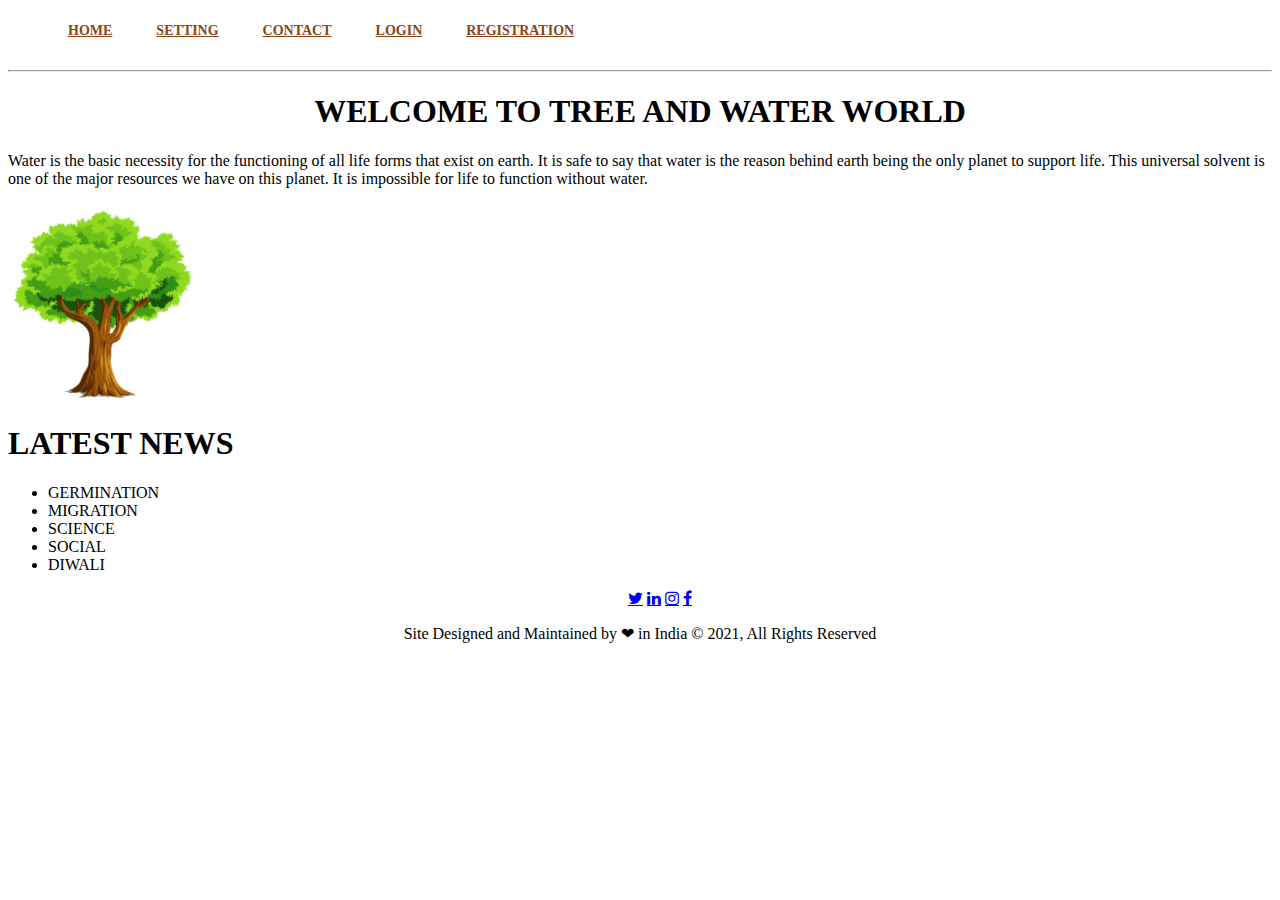
<file: index.html>
<html>
<head>
    <link rel="stylesheet" href="style.css">
    <link rel="stylesheet" href="https://cdnjs.cloudflare.com/ajax/libs/font-awesome/4.7.0/css/font-awesome.min.css">
</head>
<body>
<div>
<ul class="nav-bar">
<li ><a href="">HOME </a> </li>
<li ><a href="">SETTING </a> </li>
<li ><a href="">CONTACT </a> </li>
<li ><a href="">LOGIN </a> </li>
<li ><a href="">REGISTRATION </a> </li>

</ul>
</div>
<hr> 
<center><h1>WELCOME TO TREE AND WATER WORLD</h1>
</center>
<P>
 Water is the basic necessity for the functioning of all life forms that exist on earth. It is safe to say that water is the reason behind earth being the only planet to support life. This universal solvent is one of the major resources we have on this planet. It is impossible for life to function without water.
</P>
<img src="tree.png" height="200">
<h1>LATEST NEWS</h1>
<ul>
<LI>GERMINATION</LI>
<LI>MIGRATION</LI>
<LI>SCIENCE</LI>
<LI>SOCIAL</LI>
<LI>DIWALI</LI>
</ul>
<footer>
<div class="container">
 <center><p><ul><a href="#" class="w3-xlarge fa fa-twitter"></a>

        <a href="#" class="w3-xlarge fa fa-linkedin"></a>
        
        <a href="#" class="w3-xlargev fa fa-instagram"></a>
        
        <a href="#" class="w3-xlarge fa fa-facebook"></a>
        
        </ul>
        
        Site Designed and Maintained by &#10084; in India &#169 2021,
        
        All Rights Reserved </center></p>











</div>





</footer>











</body>
</html>
</file>
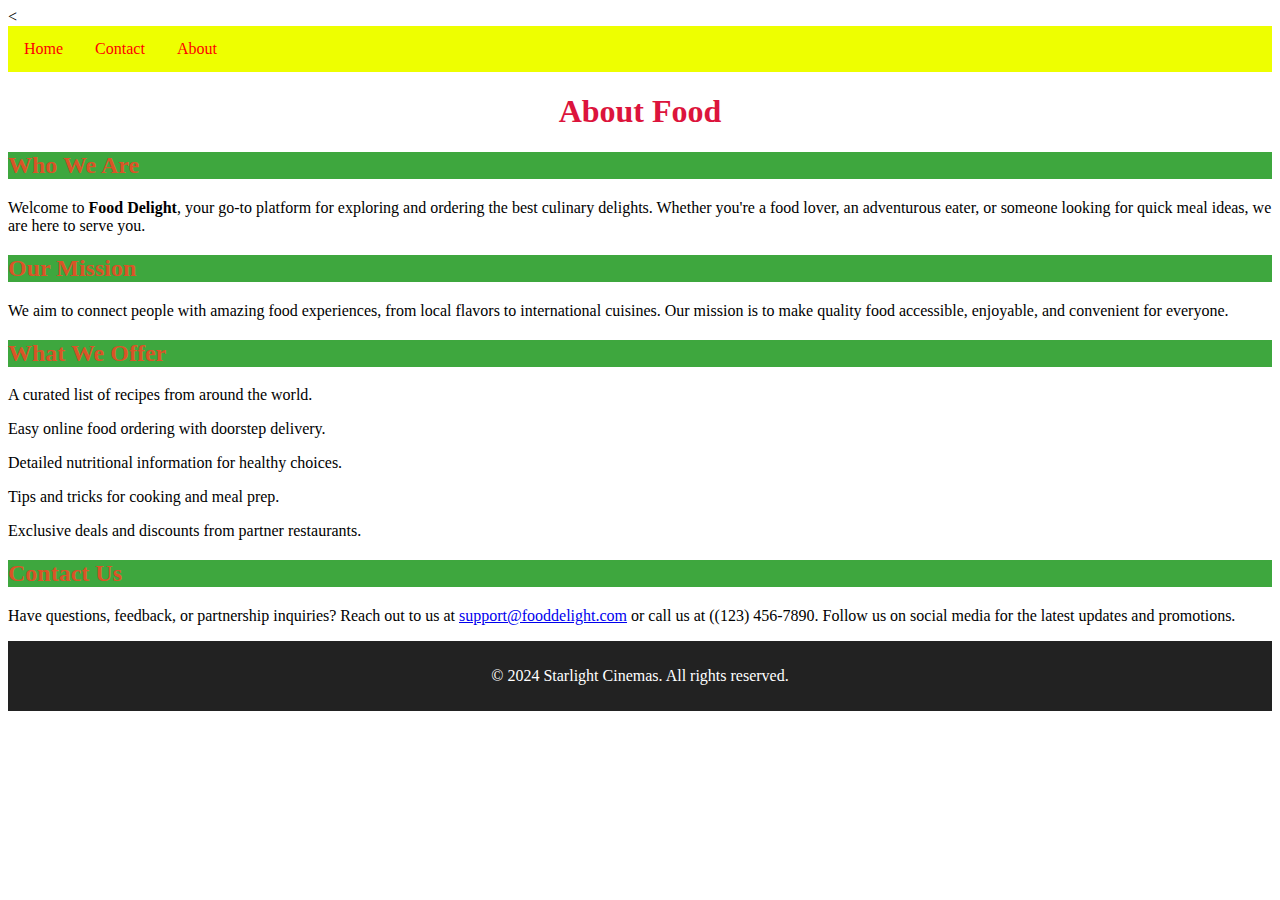
<file: about.html>
<<html>
    <head>
    <style>
 ul {
                list-style-type: none;    
                margin: 0;    
                padding: 0;    
                overflow: hidden;    
                background-color: #eeff00;    
                }    
                li {    
                float: left;    
                }    
                li a {    
                display: block;    
                color:red;
                text-align: center;    
                padding: 14px 16px;    
                text-decoration: none;    
                }    
                li a:hover {    
                background-color: #0026ff;
                }
                h2{  

                color: rgb(218, 84, 39);
                 background-color: rgb(62, 167, 62);
                }

                

                footer {

background-color: #222;
color: #fff;
text-align: center;
padding: 10px;
position: relative;
}
















    </style>
    </head>
    <body>
    
        <ul>

            <li><a class="active" href="Home.html">Home</a></li>              
            <li><a href="cntact.html">Contact</a></li>
            <li><a href="about.html">About</a></li>
            </ul>       
<h1 style="color: crimson;"><center>About Food</center></h1>
<main>
    <div class="about-section">
    <h2 >Who We Are</h2>
    <p>Welcome to <strong>Food Delight</strong>, your go-to platform for exploring and ordering the best culinary delights. Whether you're a food lover, an adventurous eater, or someone looking for quick meal ideas, we are here to serve you.</p>
    </div>
    <div class="about-section">
    <h2>Our Mission</h2>
    <p>We aim to connect people with amazing food experiences, from local flavors to international cuisines. Our mission is to make quality food accessible, enjoyable, and convenient for everyone.</p>
    </div>
    <div class="about-section">
    <h2>What We Offer</h2>
    
    <p>A curated list of recipes from around the world.</li>
    <p>Easy online food ordering with doorstep delivery.</li>
    <p>Detailed nutritional information for healthy choices.</li>
    <p>Tips and tricks for cooking and meal prep.</li>
    <p>Exclusive deals and discounts from partner restaurants.</li>
    
    </div>
    <div class="about-section">
    <h2>Contact Us</h2>
    <p>Have questions, feedback, or partnership inquiries? Reach out to us at <a href="mailto:support@fooddelight.com">support@fooddelight.com</a> or call us at ((123) 456-7890. Follow us on social media for the latest updates and promotions.</p>
</div>
</main>

<footer>
    <p>&copy; 2024 Starlight Cinemas. All rights reserved.</p>
    </footer>




    


















    
    
    </body>
    
    </html>
</file>
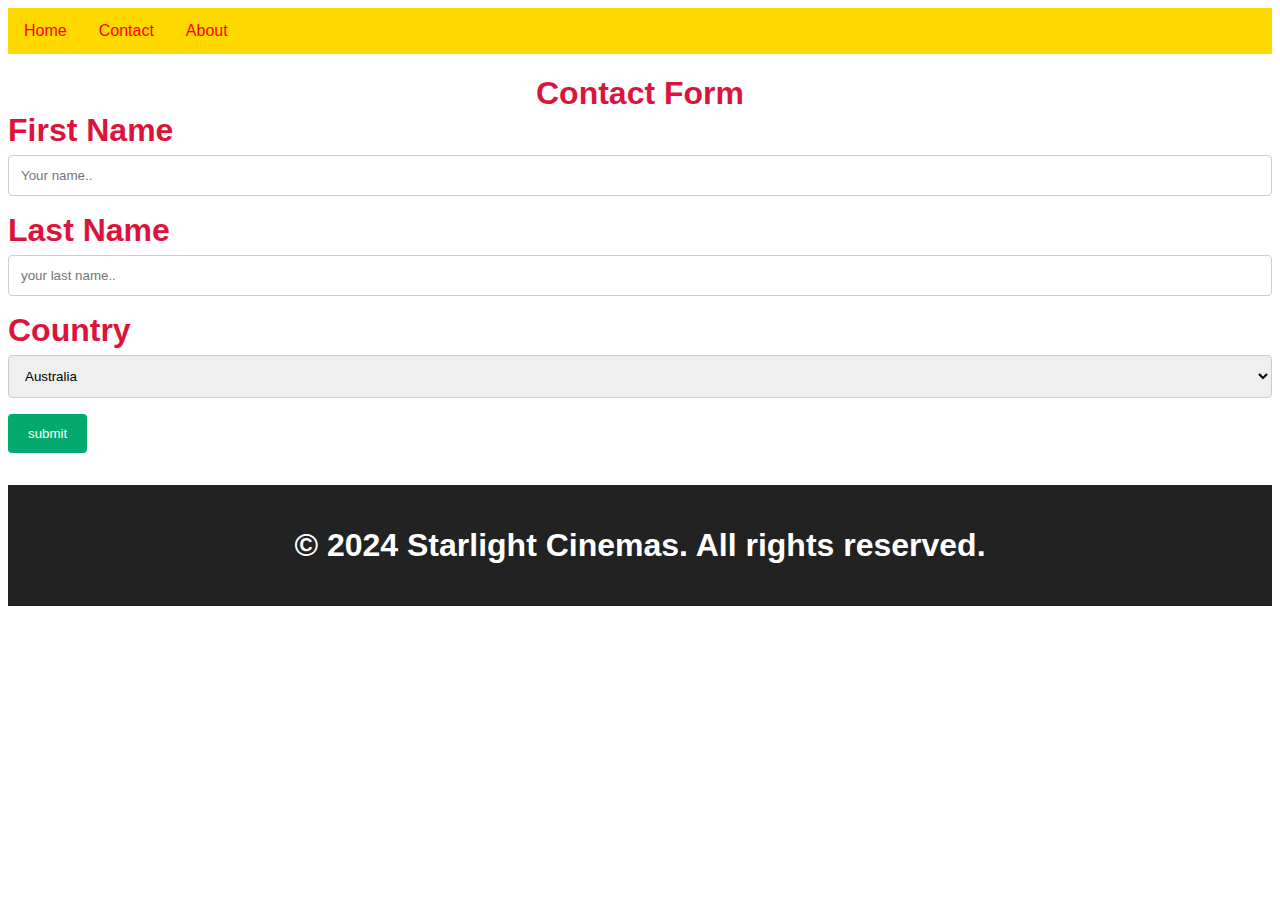
<file: cntact.html>
<html>
<head>
<style>
 ul {
            list-style-type: none;    
            margin: 0;    
            padding: 0;    
            overflow: hidden;    
            background-color: #ffd900;    
            }    
            li {    
            float: left;    
            }    
            li a {    
            display: block;    
            color: red;    
            text-align: center;    
            padding: 14px 16px;    
            text-decoration: none;    
            }    
            li a:hover {    
            background-color: #0400ff;
            }

            body {font-family: Arial, Helvetica, sans-serif;}

* {box-sizing: border-box;}
input[type=text], select, textarea {
width: 100%;
padding: 12px;
border: 1px solid #ccc;
border-radius: 4px;
box-sizing: border-box;
margin-top: 6px;
margin-bottom: 16px;
resize: vertical;
}
input[type=submit] {
background-color: #04AA6D;
color: white;
padding: 12px 20px;
border: none;
border-radius: 4px;
cursor: pointer;
}
input[type=submit]:hover {
background-color: #45a049;
}
container {
border-radius: 5px;
background-color: #f2f2f2;
padding: 20px;
}

footer {

background-color: #222;
color: #fff;
text-align: center;
padding: 10px;
position: relative;
}





</style>
</head>
<body>

    <ul>

        <li><a class="active" href="Home.html">Home</a></li>       
        <li><a href="cntact.html">Contact</a></li>        
        <li><a href="about.html">About</a></li>
        </ul>    
<h1 style="color: crimson;"><center>Contact Form </center>
<div class="container">
<form>
    First Name
    <input type="text" id="fname" name="firstname" placeholder="Your name..">
    Last Name
    <input type="text" id="lname"  name="lastname" placeholder="your last name..">   
<label for="country">Country</label>
<select id="country" name="country">
<option value="australia">Australia</option>
<option value="canada">Canada</option>
<option value="usa">USA</option>
<option value="india">India</option>
<option value="london">London</option>
<option value="germany">Germany</option>
<option value="paris">paris</option>
<option value="malasia">Malasia</option>
<option value="scotland">scotland</option>
<option value="nepal">Nepal</option>
<option value="netherlands">Netherlands</option>
<option value="italy"> Italy</option>

<label for="subject">Subject</label>

<textarea id="subject" name="subject" placeholder="Write something.." style="height:200px"></textarea>
<input type="submit" value="submit">

</select>
</form>
</div>

<footer>
    <p>&copy; 2024 Starlight Cinemas. All rights reserved.</p>
    </footer>
























</body>

</html>
</file>
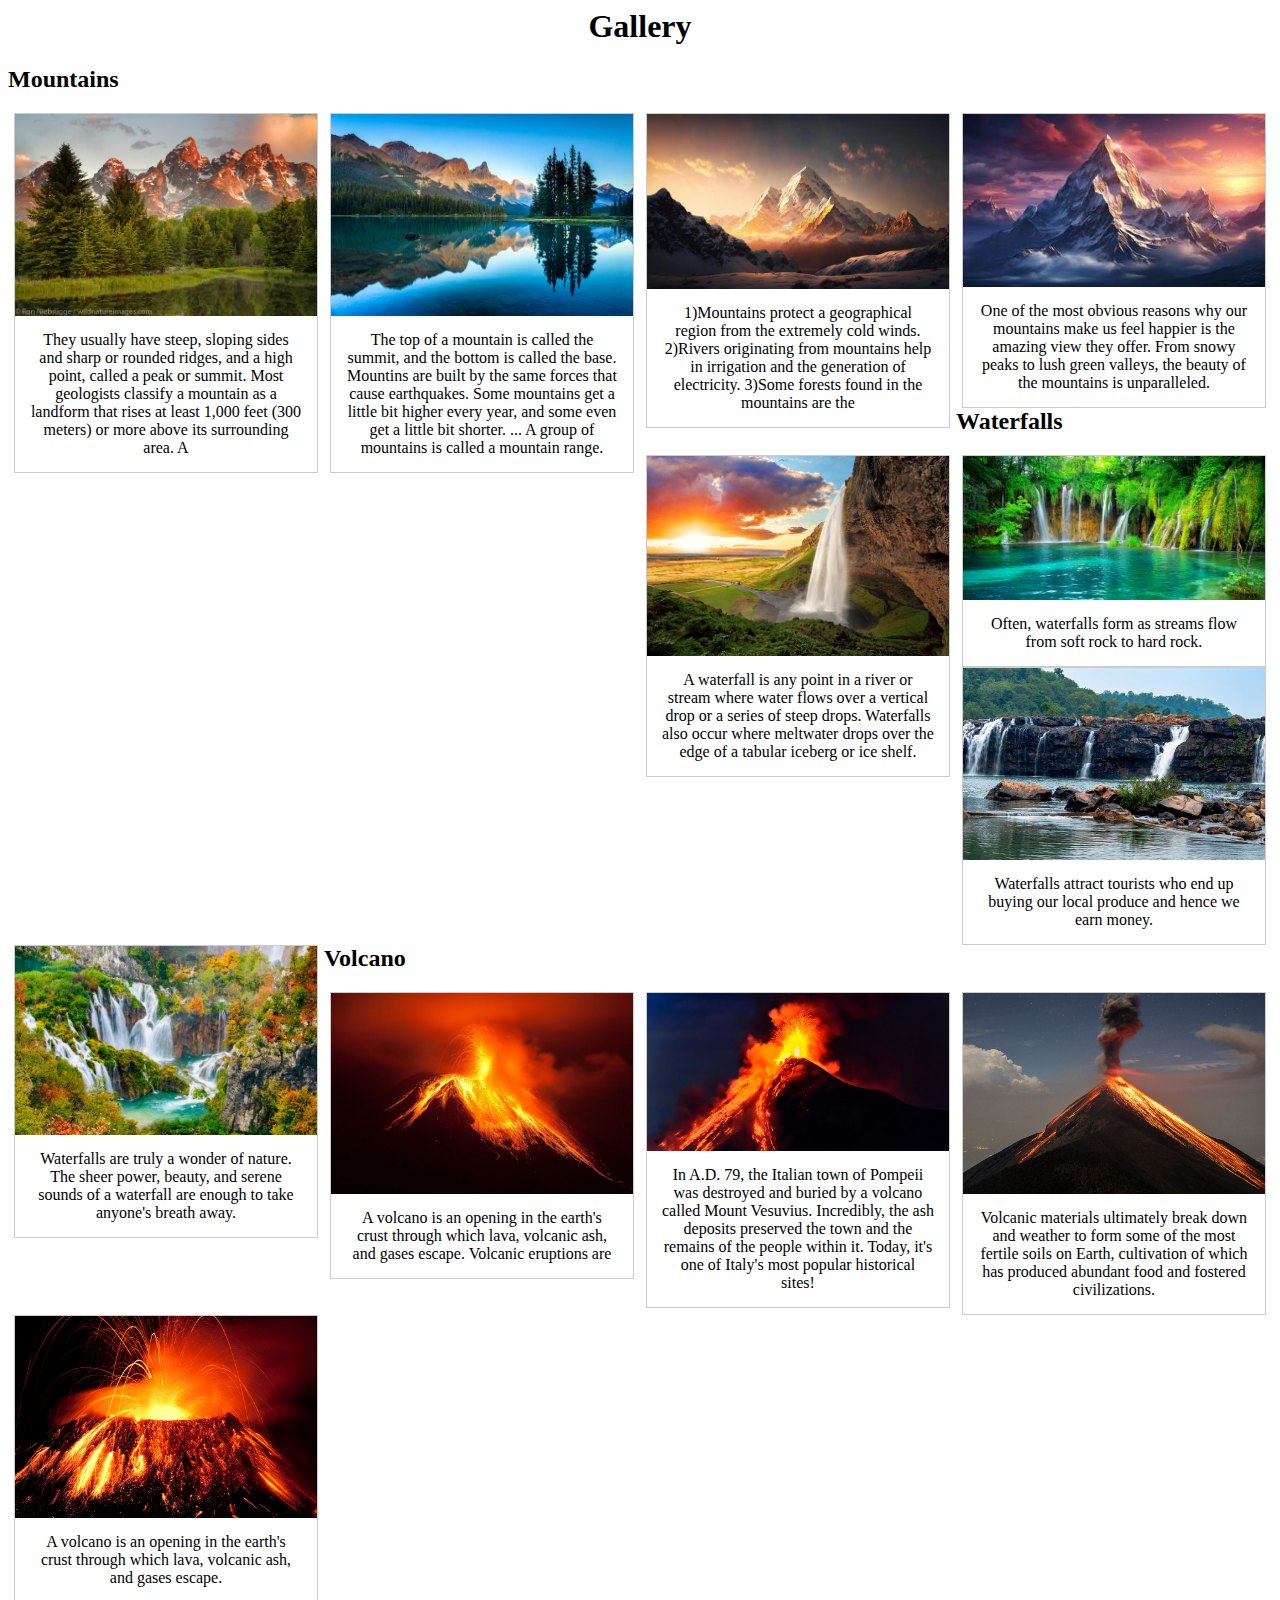
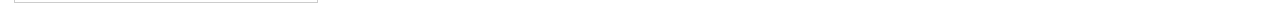
<file: gallery.html>
<html>
<head>
    <style>

        div.gallery {
        
        border: 1px solid #ccc;
        
        }
        
        div.gallery:hover {
        
        border: 1px solid #777;
        
        }
        
        div.gallery img {
        
        width: 100%;
        
        height: auto;
        
        }
        
        div.desc {
        
        padding: 15px;
        
        text-align: center;
        
        }
        
        * {
        
        box-sizing: border-box;
        
        }
        
        .responsive {
        
        padding: 0 6px;

        float: left;

width: 24.99999%;

}

@media only screen and (max-width: 700px) {

.responsive {

width: 49.99999%;

margin: 6px 0;

}

}

@media only screen and (max-width: 500px) {

.responsive {

width: 100%;

}

}

.clearfix:after {

content: "";

display: table;

clear: both;

}

</style>
















</head>
<body>

<h1><center>Gallery</center></h1>
<h2>Mountains</h2>
<div class="responsive">
    <div class="gallery">
    <a target="_blank" href="mt.jpg">
    <img src="mt.jpg" width="600" height="400">
    </a>
    <div class="desc">They usually have steep, sloping sides and sharp or rounded ridges, and a high point, called a peak or summit. Most geologists classify a mountain as a landform that rises at least 1,000 feet (300 meters) or more above its surrounding area. A</div>
    
    </div>
    </div>

    <div class="responsive">
        <div class="gallery">
        <a target="_blank" href="mt2.jpg">
        <img src="mt2.jpg" width="600" height="400">
        </a>
        <div class="desc">The top of a mountain is called the summit, and the bottom is called the base.
            Mountins are built by the same forces that cause earthquakes.
            Some mountains get a little bit higher every year, and some even get a little bit shorter. ...
            A group of mountains is called a mountain range.</div>

        </div>
        </div>
    
        <div class="responsive">
            <div class="gallery">
            <a target="_blank" href="mt3.jpg">
            <img src="mt3.jpg" width="600" height="400">
            </a>
            <div class="desc">1)Mountains protect a geographical region from the extremely cold winds. 2)Rivers originating from mountains help in irrigation and the generation of electricity. 3)Some forests found in the mountains are the</div>
            </div>
            </div>
        
         <div class="responsive">
            <div class="gallery">
                <a target="_blank" href="mt4.jpg">
                <img src="mt4.jpg" width="600" height="400">
                </a>
                <div class="desc">One of the most obvious reasons why our mountains make us feel happier is the amazing view they offer. From snowy peaks to lush green valleys, the beauty of the mountains is unparalleled.</div>
                </div>
                </div>
            

<h2>Waterfalls</h2>
<div class="responsive">
    <div class="gallery">
    <a target="_blank" href="wf.jpg">
    <img src="wf.jpg" width="600" height="400">
    </a>
    <div class="desc">A waterfall is any point in a river or stream where water flows over a vertical drop or a series of steep drops. Waterfalls also occur where meltwater drops over the edge of a tabular iceberg or ice shelf.</div>
    </div>
    </div>


    <div class="responsive">
        <div class="gallery">
        <a target="_blank" href="wf2.jpg">
        <img src="wf2.jpg" width="600" height="400">
        </a>
        <div class="desc">Often, waterfalls form as streams flow from soft rock to hard rock. </div>
        </div>
        </div>
    

        <div class="responsive">
            <div class="gallery">
            <a target="_blank" href="wf3.png">
            <img src="wf3.png" width="600" height="400">
            </a>
            <div class="desc"> Waterfalls attract tourists who end up buying our local produce and hence we earn money. </div>
            </div>
            </div>
        
            <div class="responsive">
                <div class="gallery">
                <a target="_blank" href="wf4.jpg">
                <img src="wf4.jpg" width="600" height="400">
                </a>
                <div class="desc">Waterfalls are truly a wonder of nature. The sheer power, beauty, and serene sounds of a waterfall are enough to take anyone's breath away. </div>
                </div>
                </div>
            

<h2>Volcano</h2>
<div class="responsive">
    <div class="gallery">
    <a target="_blank" href="v1.avif">
    <img src="v1.avif" width="600" height="400">
    </a>
    <div class="desc">A volcano is an opening in the earth's crust through which lava, volcanic ash, and gases escape. Volcanic eruptions are</div>
    </div>
    </div>

    <div class="responsive">
        <div class="gallery">
        <a target="_blank" href="v2.jpg">
        <img src="v2.jpg" width="600" height="400">
        </a>
        <div class="desc">In A.D. 79, the Italian town of Pompeii was destroyed and buried by a volcano called Mount Vesuvius. Incredibly, the ash deposits preserved the town and the remains of the people within it. Today, it's one of Italy's most popular historical sites!</div>
        </div>
        </div>
    
        <div class="responsive">
            <div class="gallery">
            <a target="_blank" href="v3.jpg">
            <img src="v3.jpg" width="600" height="400">
            </a>
            <div class="desc">Volcanic materials ultimately break down and weather to form some of the most fertile soils on Earth, cultivation of which has produced abundant food and fostered civilizations. </div>
            </div>
            </div>
        



            <div class="responsive">
                <div class="gallery">
                <a target="_blank" href="v4.jpg">
                <img src="v4.jpg" width="600" height="400">
                </a>
                <div class="desc">A volcano is an opening in the earth's crust through which lava, volcanic ash, and gases escape. </div>
                </div>
                </div>
            

                </div>































</body>
</html>
</file>
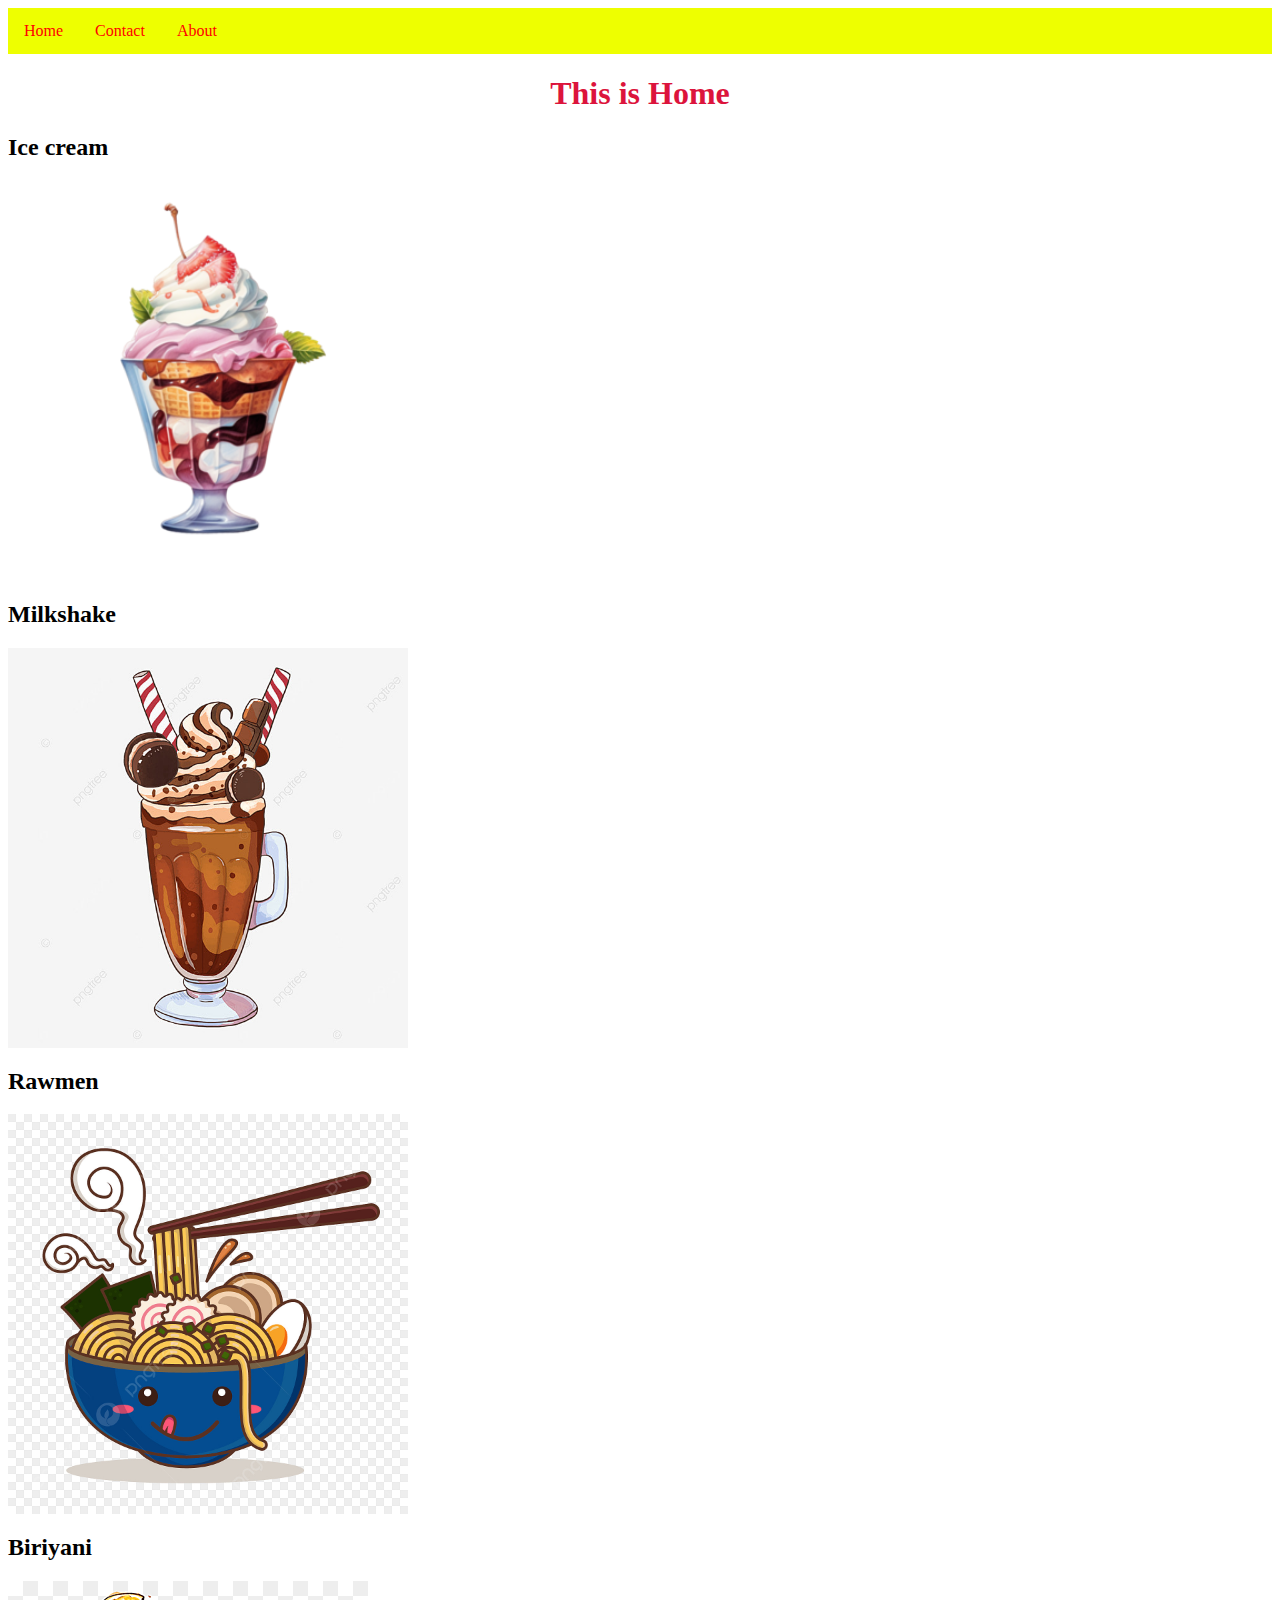
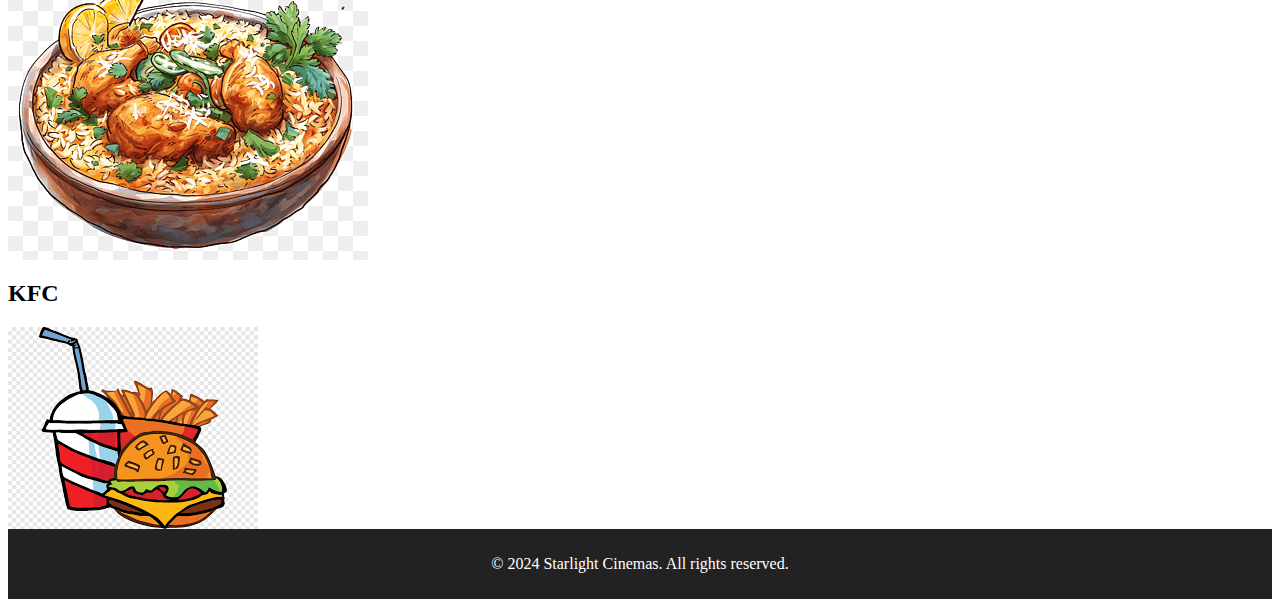
<file: Home.html>
<html>
<head>
<style>
 ul {
            list-style-type: none;    
            margin: 0;    
            padding: 0;    
            overflow: hidden;    
            background-color: #eeff00;    
            }    
            li {    
            float: left;    
            }    
            li a {    
            display: block;    
            color: red; 
            text-align: center;    
            padding: 14px 16px;    
            text-decoration: none;    
            }    
            li a:hover {    
            background-color: #0004ff;
            }


            footer {

background-color: #222;
color: #fff;
text-align: center;
padding: 10px;
position: relative;
}










</style>
</head>
<body>
    <ul>

        <li><a class="active" href="Home.html">Home</a></li>
        <li><a href="cntact.html">Contact</a></li>
          <li><a href="about.html">About</a></li>
            </ul>
            


<h1 style="color: crimson;"><center>This is Home</center></h1>
<h2>Ice cream</h2>
<img src="ic.png" height="400px" width="400px">
<h2>Milkshake</h2>
<img src="ml.jpg" height="400px" width="400px">

<h2>Rawmen</h2>
<img src="ra.jpg" height="400px" width="400px">

<h2>Biriyani</h2>
<img src="br2.png">
<h2>KFC</h2>
<img src="cf.png">






<footer>
  <p>&copy; 2024 Starlight Cinemas. All rights reserved.</p>
  </footer>

































</body>

</html>
</file>
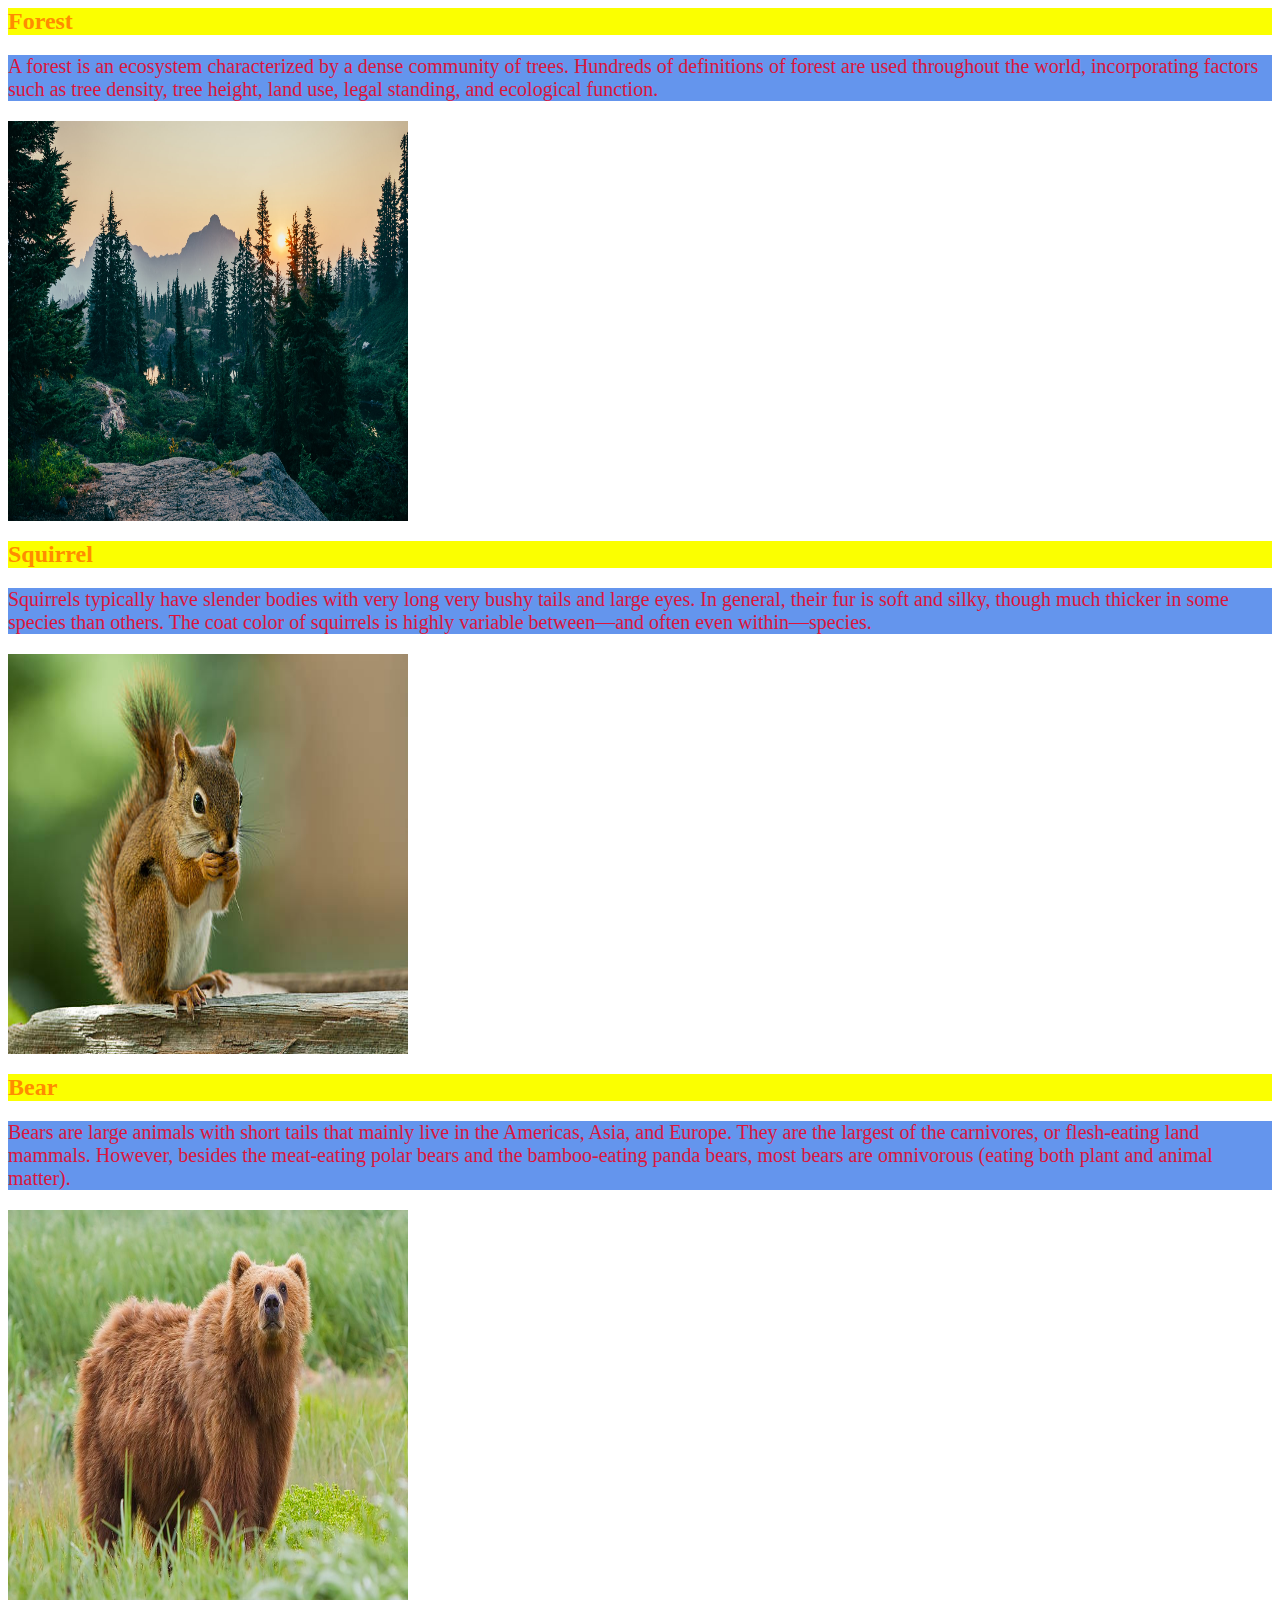
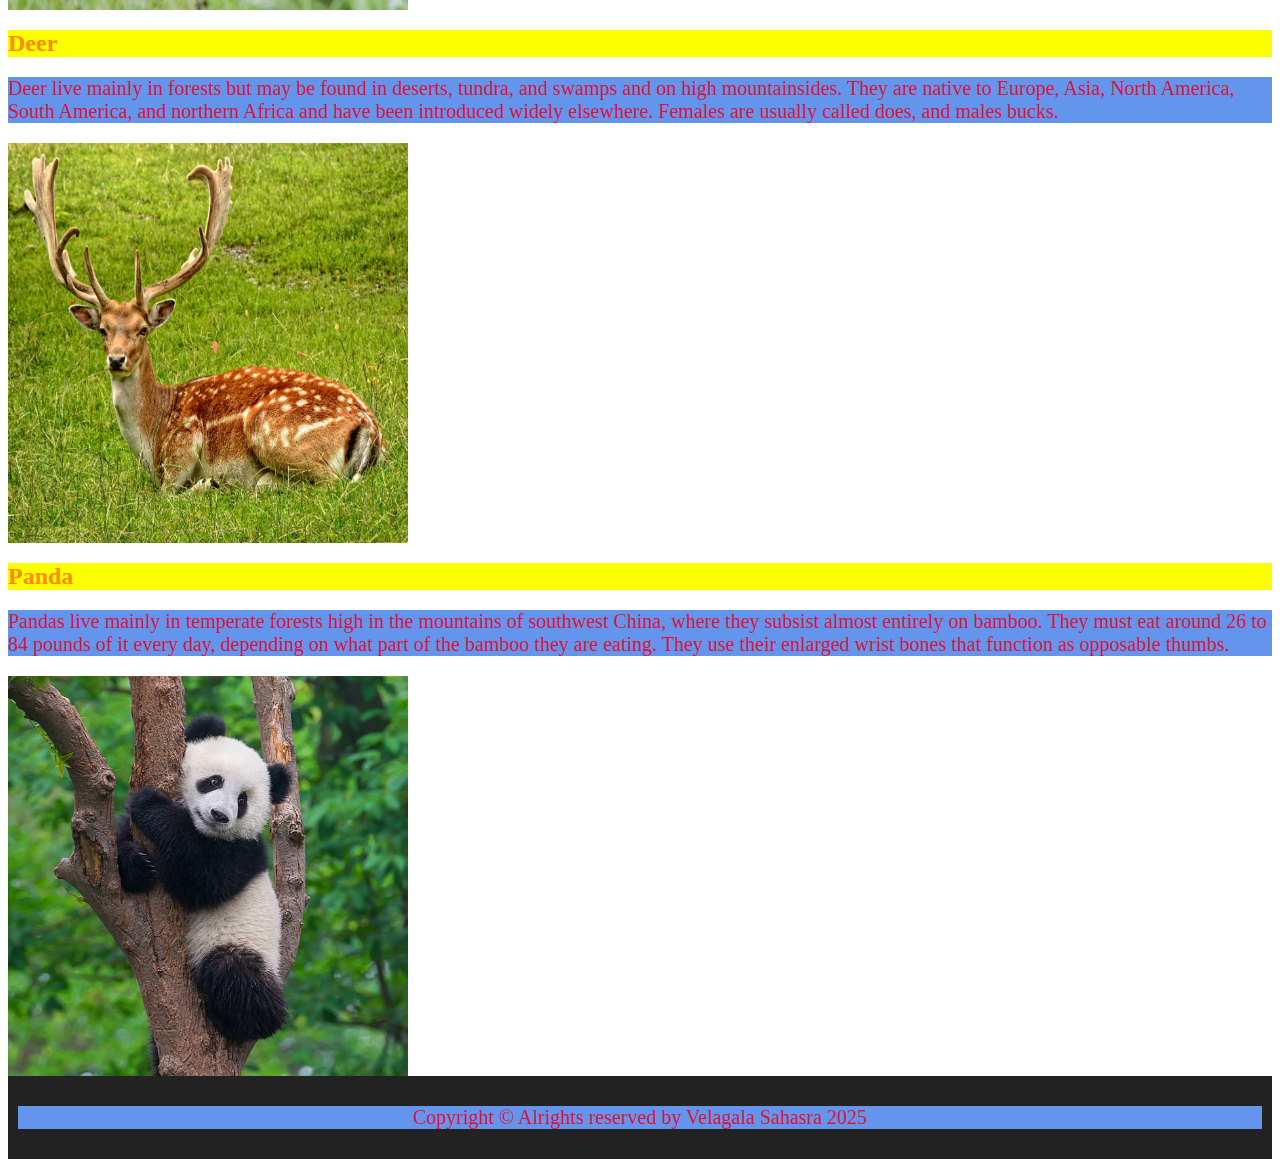
<file: Information.html>
<html>
<head>
<style>
footer {
background-color: #222;
color: #fff;
text-align: center;
padding: 10px;
position: relative;
}
h2{
color: darkorange;
background-color: rgb(251, 255, 0);
}
p{
color: crimson;
background-color: cornflowerblue;
font-size: 20px;
}



</style>
</head>
<boy>

<h2>Forest</h2>
<p>A forest is an ecosystem characterized by a dense community of trees. Hundreds of definitions of forest are used throughout the world, incorporating factors such as tree density, tree height, land use, legal standing, and ecological function.</p>
<img src="fr.jpg "height="400px" width="400px">

<h2 >Squirrel</h2>
<p >Squirrels typically have slender bodies with very long very bushy tails and large eyes. In general, their fur is soft and silky, though much thicker in some species than others. The coat color of squirrels is highly variable between—and often even within—species.</p>
<img
 src="sq.jpg"height="400px" width="400px">

<h2 >Bear</h2>
<p >Bears are large animals with short tails that mainly live in the Americas, Asia, and Europe. They are the largest of the carnivores, or flesh-eating land mammals. However, besides the meat-eating polar bears and the bamboo-eating panda bears, most bears are omnivorous (eating both plant and animal matter).</p>
<img src="bea.jpg"height="400px" width="400px">


<h2 >Deer</h2>
<p >Deer live mainly in forests but may be found in deserts, tundra, and swamps and on high mountainsides. They are native to Europe, Asia, North America, South America, and northern Africa and have been introduced widely elsewhere. Females are usually called does, and males bucks.</p>
<img src="dr.jpg"height="400px" width="400px">



<h2 >Panda</h2>
<p >Pandas live mainly in temperate forests high in the mountains of southwest China, where they subsist almost entirely on bamboo. They must eat around 26 to 84 pounds of it every day, depending on what part of the bamboo they are eating. They use their enlarged wrist bones that function as opposable thumbs.</p>
<img src="pa.jpg"height="400px" width="400px">


<footer>
<p>Copyright &copy; Alrights reserved by Velagala Sahasra 2025</p>

</footer>
















</boy>
</html>
</file>
<file: style.css>
.nav-bar ul{

    list-style-type:none;
    
    margin:0;
    
    padding:0;
    
    display:block;
    
    }
    
    .nav-bar li
    
    {
    
    list-style-type: none;
    
    padding:0;
    
    margin:0;
    
    display:inline-block;
    
    }
    
    .nav-bar li a{
    
    padding:15px 20px;
    
    font-size:14px;
    
    color:saddlebrown;
    
    display: inline-block;
    
    outline:0;
    
    font-weight:700;
    
    }
</file>
